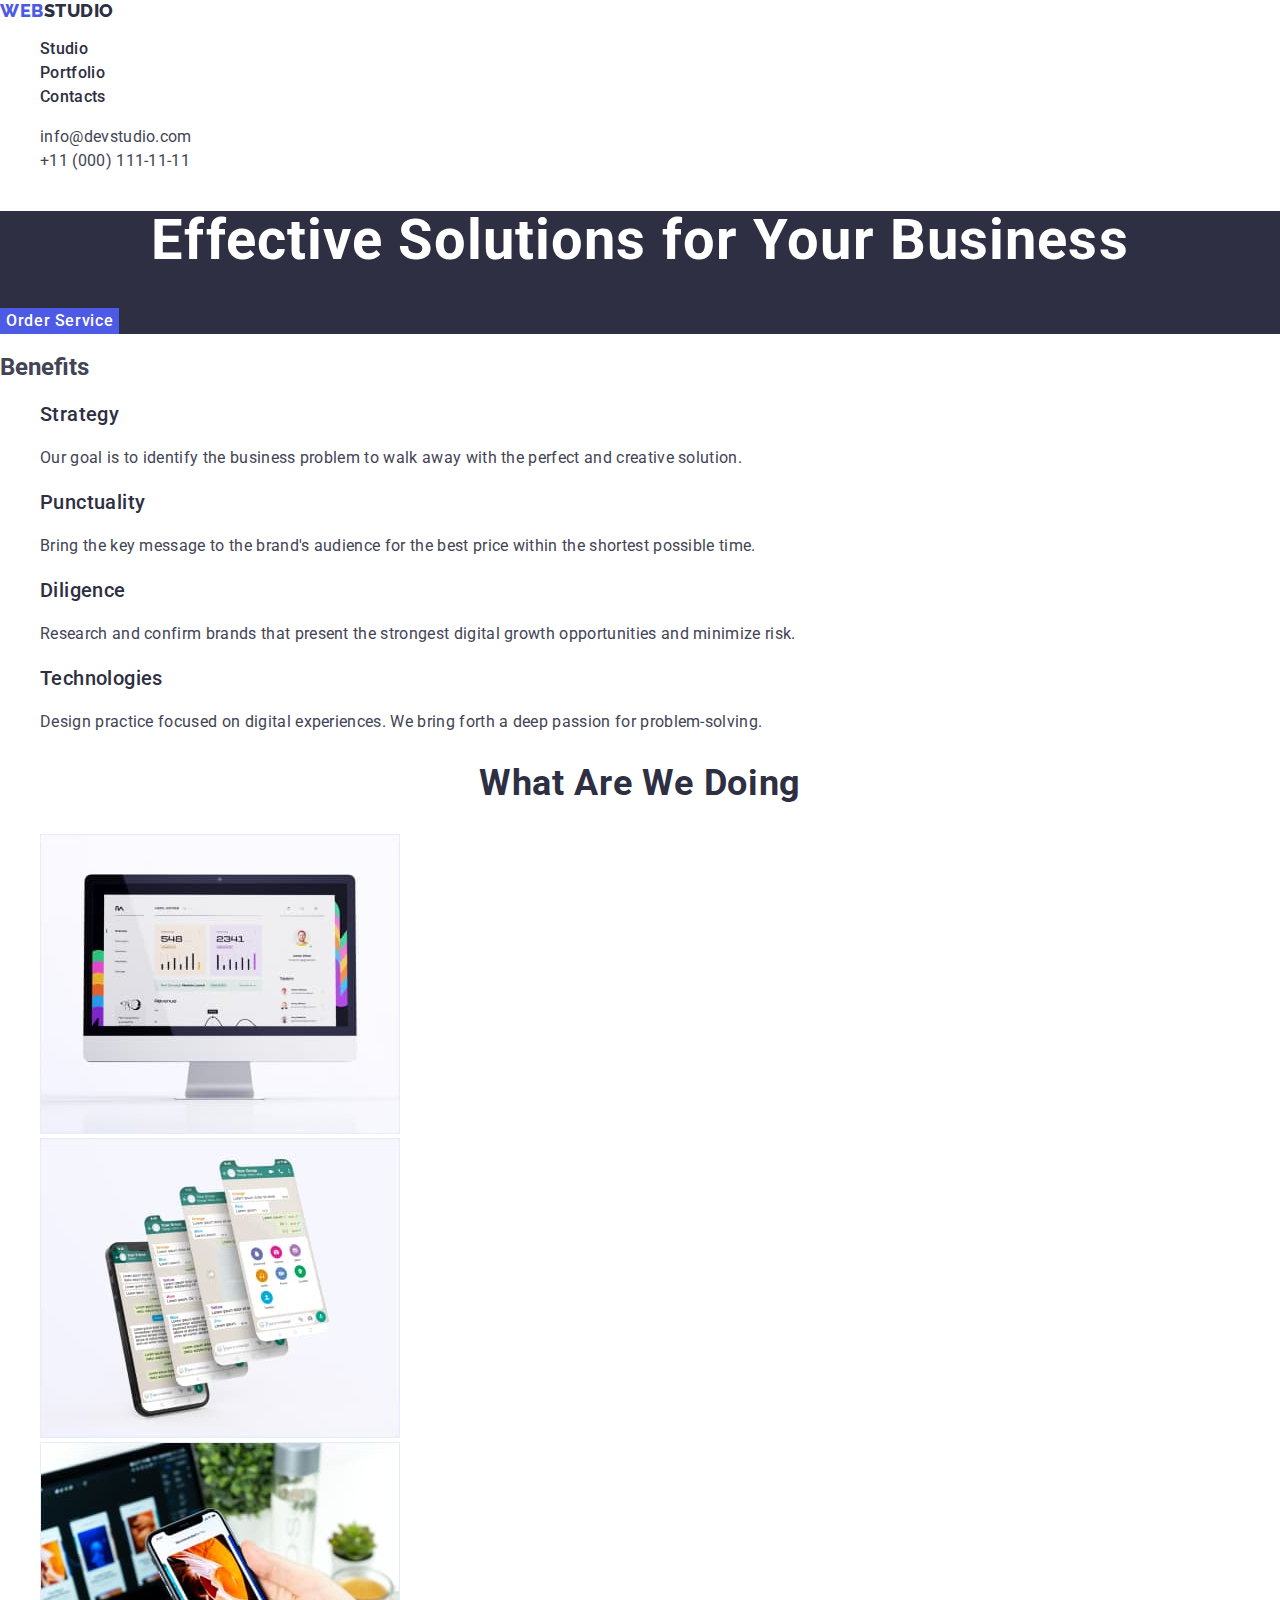
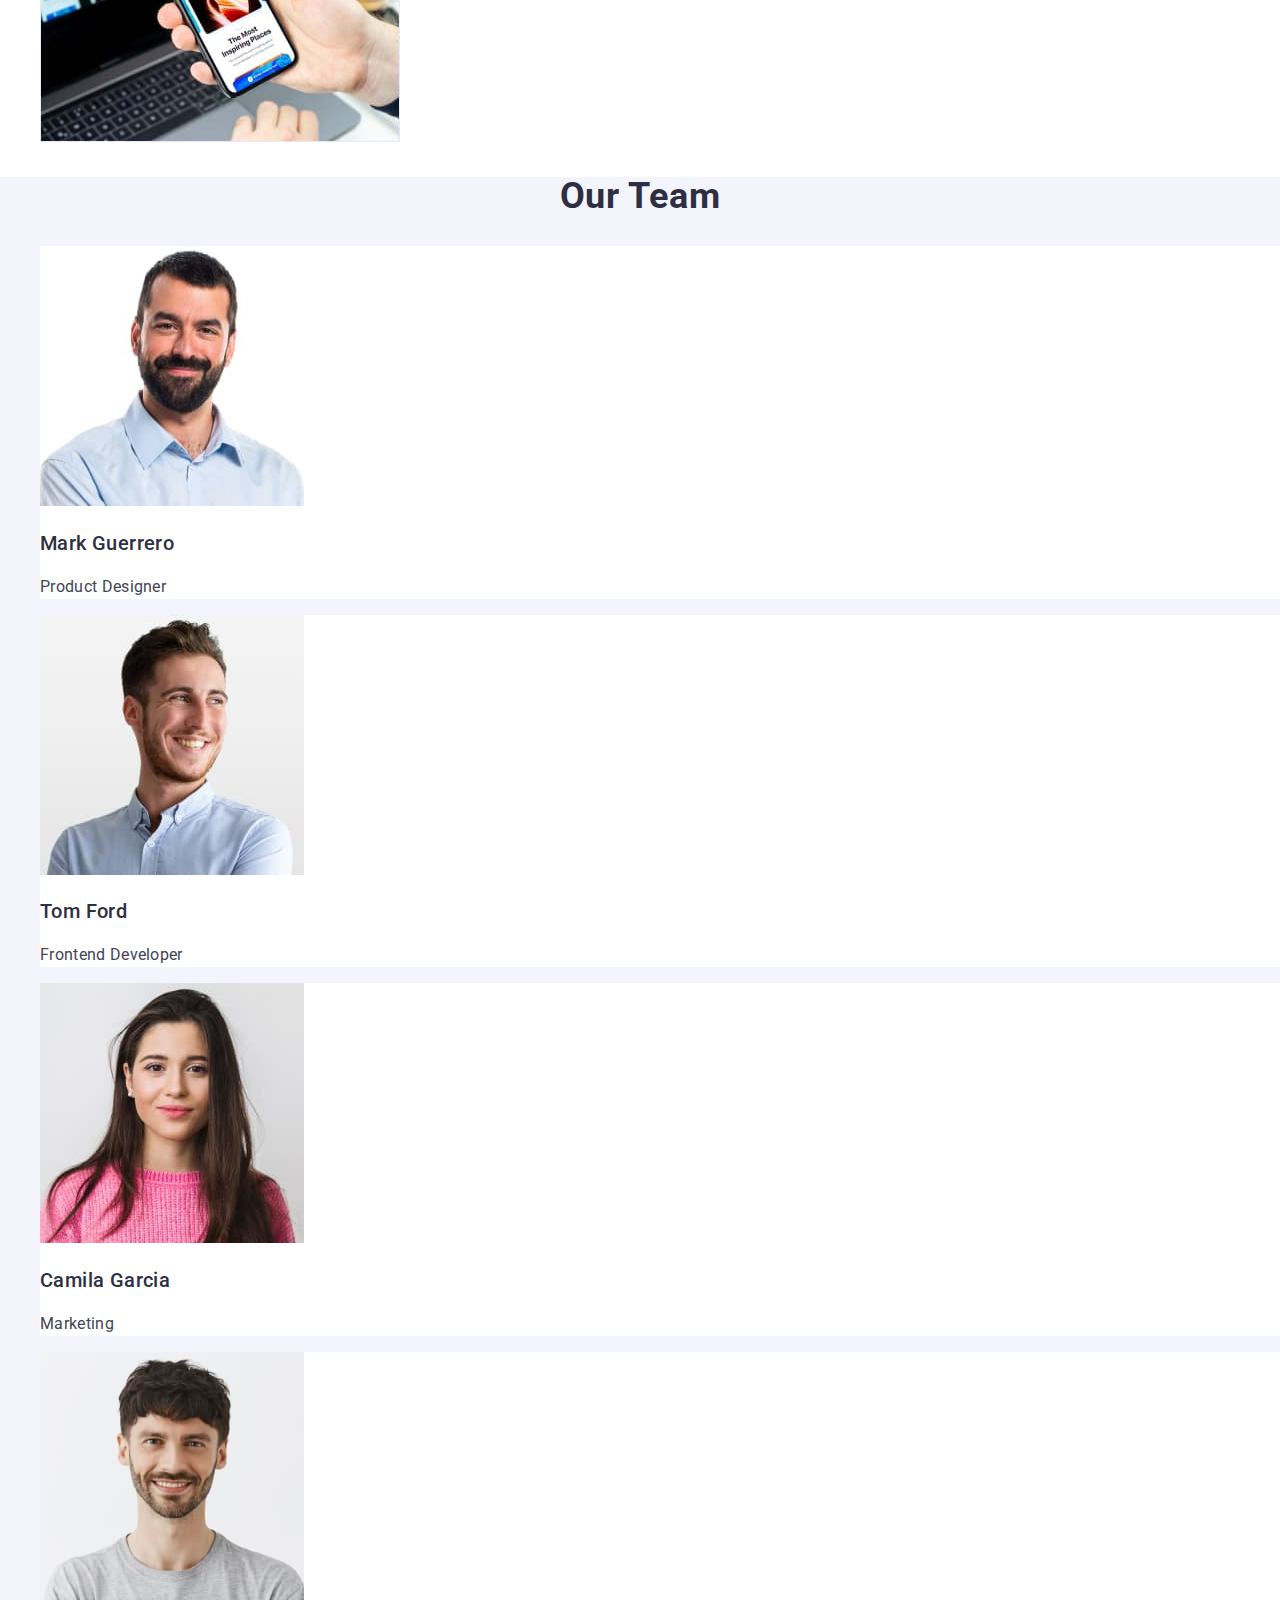
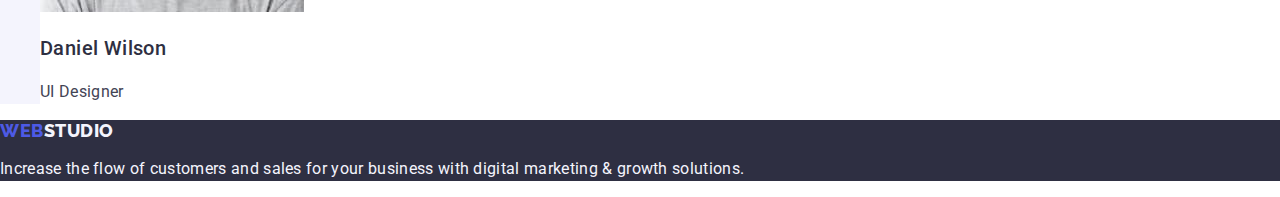
<file: index.html>
<!DOCTYPE html>
<html lang="en">

<head>
    <meta charset="UTF-8">
    <meta name="viewport" content="width=device-width, initial-scale=1.0">
    <title>Webstudio</title>
    <!-- Fonts -->
    <link class="link" rel="preconnect" href="https://fonts.googleapis.com">
    <link class="link" rel="preconnect" href="https://fonts.gstatic.com" crossorigin>
    <link class="link" href="https://fonts.googleapis.com/css2?family=Roboto:wght@400;500;700&display=swap"
        rel="stylesheet">
    <link class="link" href="https://fonts.googleapis.com/css2?family=Raleway:wght@800&display=swap" rel="stylesheet">
    <!-- Normalize -->
    <link rel="stylesheet" href="https://cdn.jsdelivr.net/npm/modern-normalize@2.0.0/modern-normalize.min.css">
    <!-- Custom Styles -->
    <link class="link" rel="stylesheet" href="./css/styles.css">
</head>

<body class="body">
    <!-- Header section  -->
    <header class="header" id="home">
        <nav class="header-nav nav">
            <!-- Logo -->
            <a class="logo link" href="./index.html">Web<span class="logo-dark">Studio</span></a>
            <ul class="nav-list list">
                <li class="nav-list-item"><a class="nav-list-link link" href="./index.html">Studio</a></li>
                <li class="nav-list-item"><a class="nav-list-link link" href="./portfolio.html">Portfolio</a></li>
                <li class="nav-list-item"><a class="nav-list-link link" href="">Contacts</a></li>
            </ul>
        </nav>
        <!-- пошта та контакти -->
        <address class="header-address address">
            <ul class="address-list list">
                <li class="address-list-item"><a class="address-list-link link"
                        href="mailto:info@devstudio.com">info@devstudio.com</a></li>
                <li class="address-list-item"> <a class="address-list-link link" href="tel:+110001111111">+11 (000)
                        111-11-11</a></li>
            </ul>
        </address>
    </header>
    <main>
        <!-- Introduction section -->
        <section class="introduction section">
            <h1 class="introduction-title">Effective Solutions for Your Business</h1>
            <button class="introduction-btn" type="button">Order Service</button>
        </section>
        <!-- Benefits section -->
        <section class="benefits section">
            <h2 class="benefits-title">Benefits</h2>
            <ul class="benefits-list list">
                <li class="benefits-list-item">
                    <h3 class="benefits-list-subtitle">Strategy</h3>
                    <p class="benefits-list-text">Our goal is to identify the business
                        problem to walk away with the perfect and creative solution. </p>
                </li>
                <li class="benefits-list-item">
                    <h3 class="benefits-list-subtitle">Punctuality</h3>
                    <p class="benefits-list-text">Bring the key message to the brand's audience for the best price
                        within the
                        shortest possible
                        time.</p>
                </li>
                <li class="benefits-list-item">
                    <h3 class="benefits-list-subtitle">Diligence</h3>
                    <p class="benefits-list-text">Research and confirm brands that present the strongest digital growth
                        opportunities and minimize
                        risk.</p>
                </li>
                <li class="benefits-list-item">
                    <h3 class="benefits-list-subtitle">Technologies</h3>
                    <p class="benefits-list-text">Design practice focused on digital experiences. We bring forth a deep
                        passion
                        for
                        problem-solving.</p>
                </li>
            </ul>
        </section>
        <!-- Explanation section -->
        <section class="explanation section">
            <h2 class="explanation-title">What Are We Doing</h2>
            <ul class="explanation-list list">
                <li class="explanation-list-item">
                    <img class="explanation-list-img" src="./images/image1.jpg" alt="image of a PC" width="360">
                </li>
                <li class="explanation-list-item">
                    <img class="explanation-list-img" src="./images/image2.jpg"
                        alt="image of a phone with multiple screens" width="360">
                </li>
                <li class="explanation-list-item">
                    <img class="explanation-list-img" src="./images/image3.jpg"
                        alt="image of a hand with a phone and a PC with web development tools" width="360">
                </li>
            </ul>
        </section>
        <!-- Team section -->
        <section class="team section">
            <h2 class="team-title">Our Team</h2>
            <ul class="team-list list">
                <li class="team-list-item"> <img src="./images/person1.jpg" alt="photo of a man" width="264">
                    <h3 class="team-list-title">Mark Guerrero</h3>
                    <p class="team-list-text"> Product Designer</p>
                </li>
                <li class="team-list-item"> <img src="./images/person2.jpg" alt="photo of a man" width="264">
                    <h3 class="team-list-title">Tom Ford</h3>
                    <p class="team-list-text">Frontend Developer</p>
                </li>
                <li class="team-list-item"> <img src="./images/person3.jpg" alt="photo of a woman" width="264">
                    <h3 class="team-list-title">Camila Garcia</h3>
                    <p class="team-list-text">Marketing</p>
                </li>
                <li class="team-list-item"> <img src="./images/person4.jpg" alt="photo of a man" width="264">
                    <h3 class="team-list-title">Daniel Wilson</h3>
                    <p class="team-list-text">UI Designer</p>
                </li>
            </ul>

        </section>
    </main>
    <footer class="footer">
        <!-- логотип -->
        <a class="logo link" href="./index.html">Web<span class="logo-light">Studio</span></a>
        <p class="footer-text">Increase the flow of customers and sales for your business with digital marketing &
            growth
            solutions.</p>
    </footer>
</body>

</html>
</file>
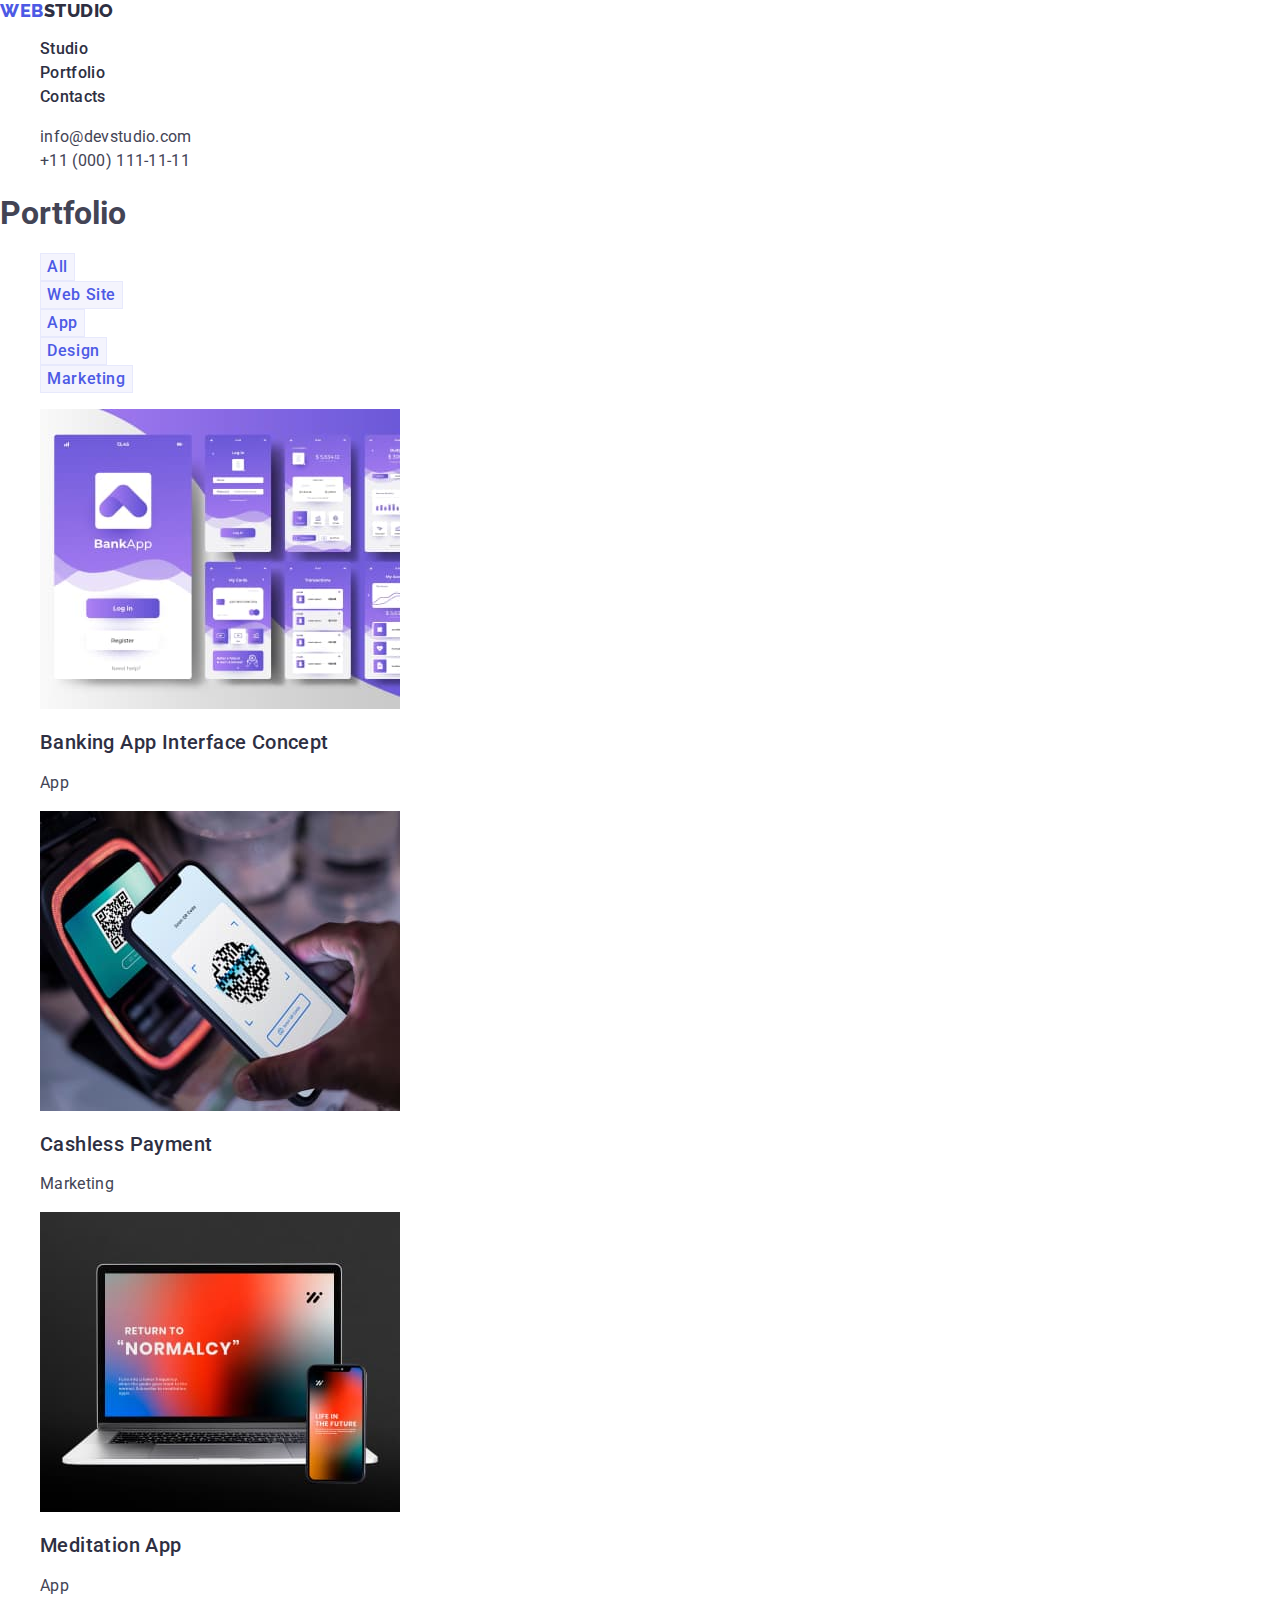
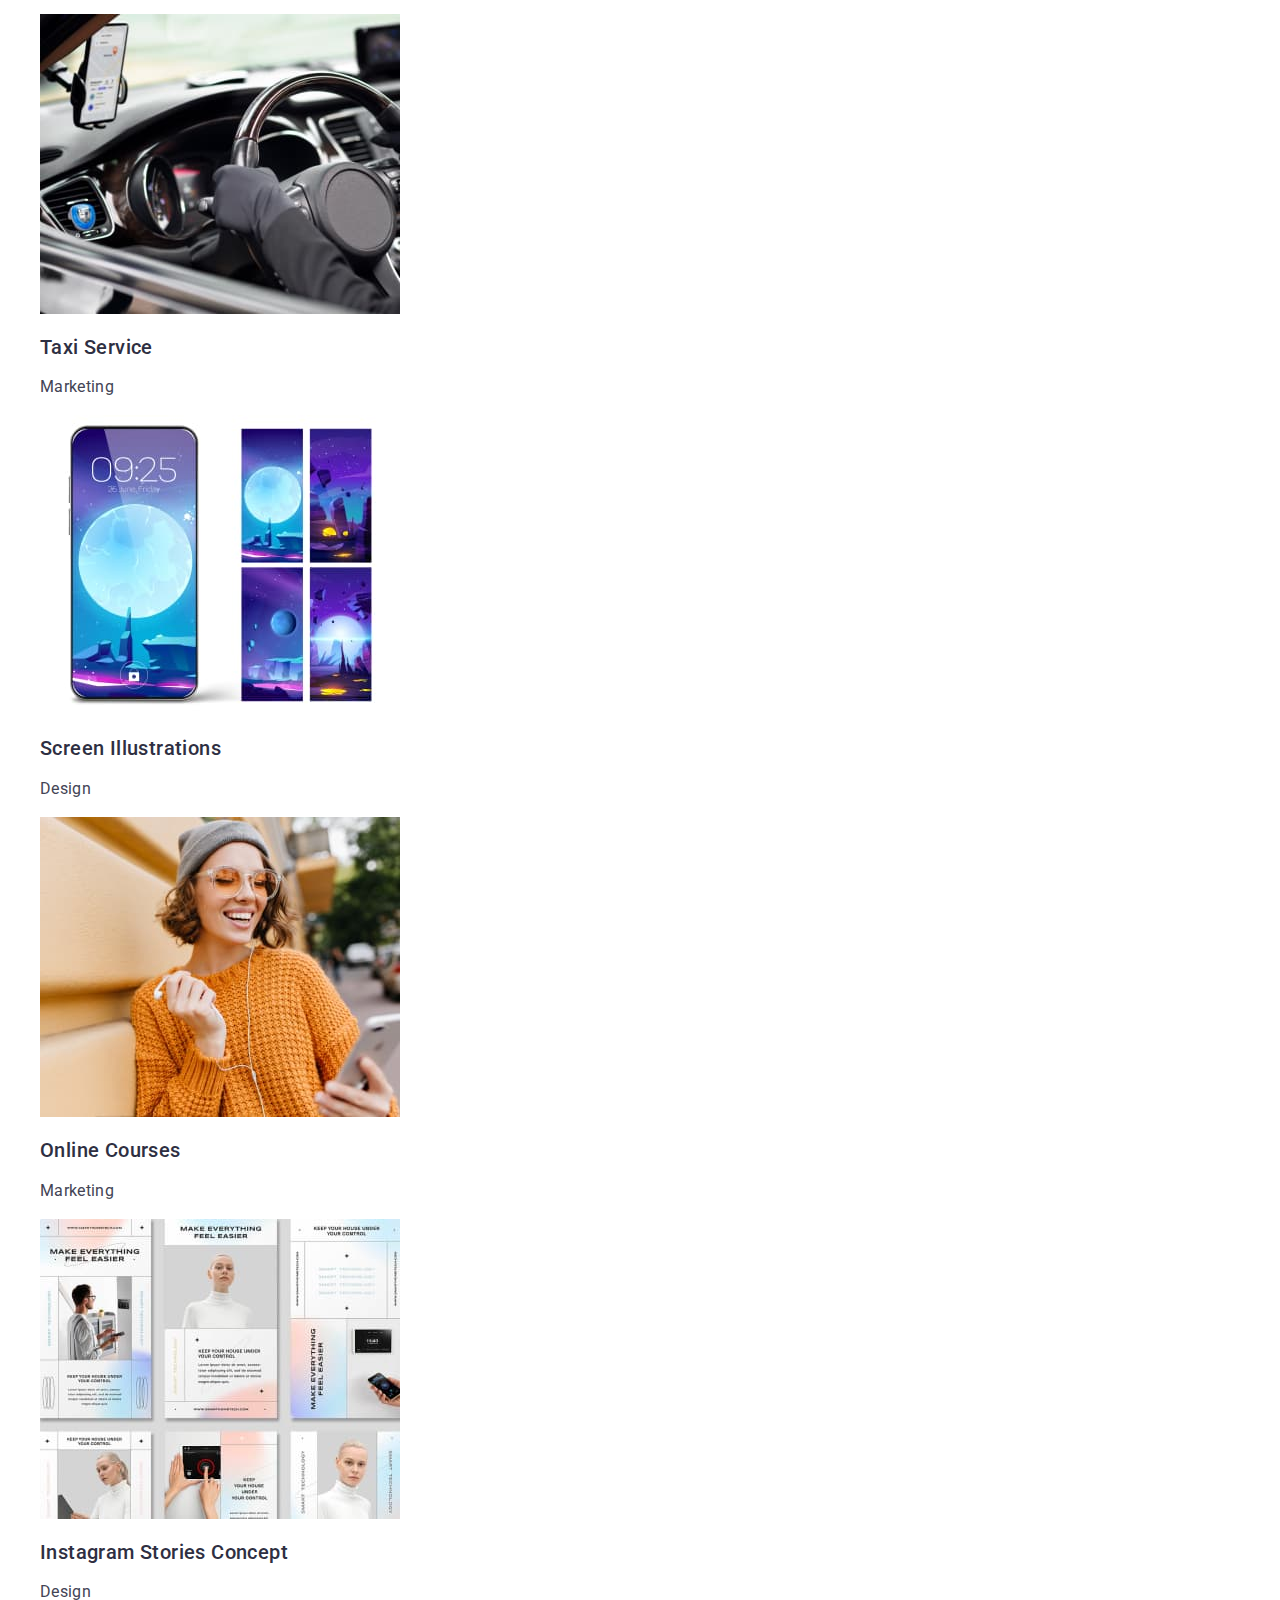
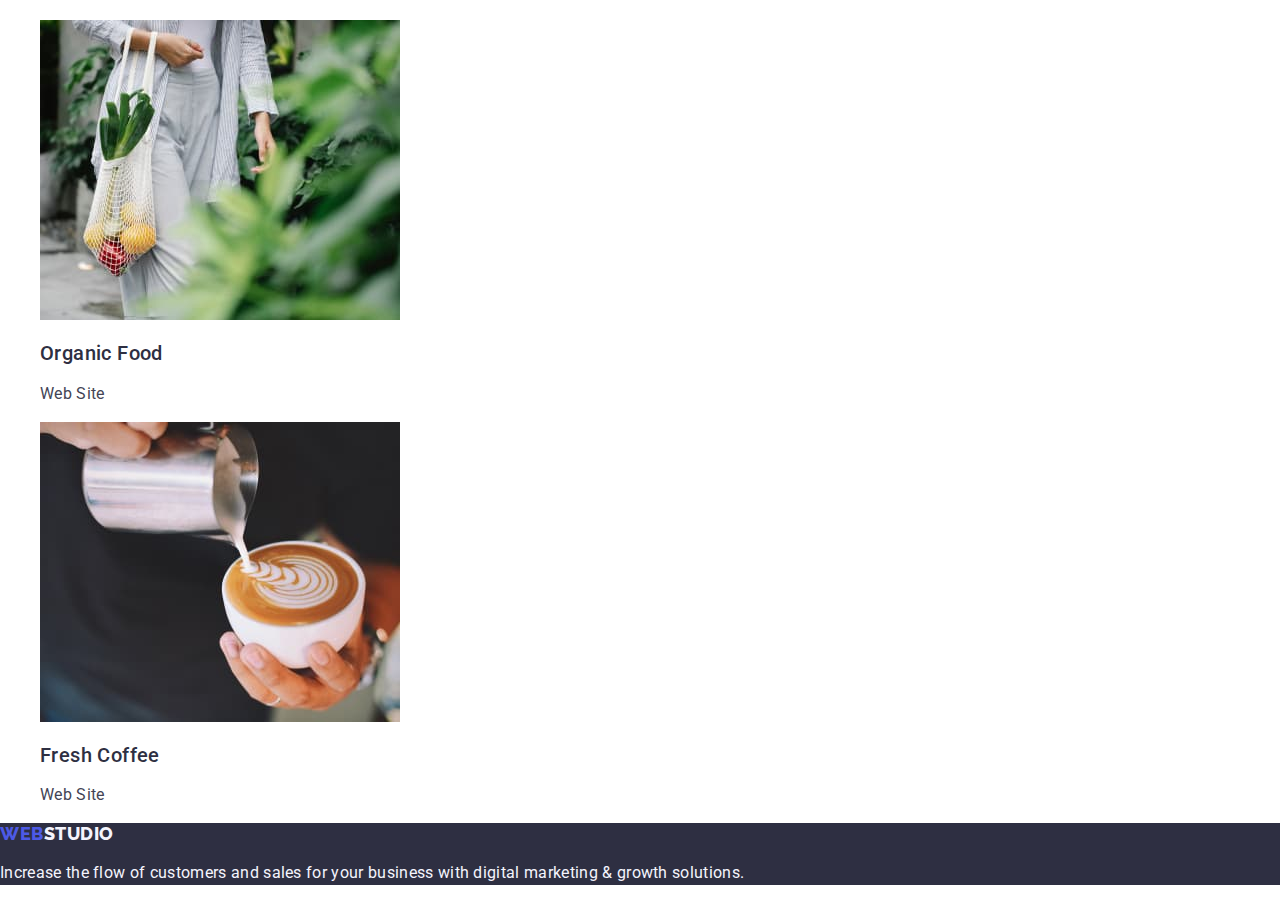
<file: portfolio.html>
<!DOCTYPE html>
<html lang="en">

<head>
    <meta charset="UTF-8">
    <meta name="viewport" content="width=device-width, initial-scale=1.0">
    <title>Portfolio</title>
    <!-- Fonts -->
    <link rel="preconnect" href="https://fonts.googleapis.com">
    <link rel="preconnect" href="https://fonts.gstatic.com" crossorigin>
    <link href="https://fonts.googleapis.com/css2?family=Roboto:wght@400;500;700&display=swap" rel="stylesheet">
    <link href="https://fonts.googleapis.com/css2?family=Raleway:wght@800&display=swap" rel="stylesheet">
    <!-- Normalize -->
    <link rel="stylesheet" href="https://cdn.jsdelivr.net/npm/modern-normalize@2.0.0/modern-normalize.min.css">
    <!-- Custom Styles -->
    <link rel="stylesheet" href="./css/styles.css">
</head>

<body class="body">
    <!-- Header section  -->
    <header class="header" id="home">
        <nav class="header-nav nav">
            <!-- Logo -->
            <a class="logo link" href="./index.html">Web<span class="logo-dark">Studio</span></a>
            <ul class="nav-list list">
                <li class="nav-list-item"><a class="nav-list-link link" href="./index.html">Studio</a></li>
                <li class="nav-list-item"><a class="nav-list-link link" href="./portfolio.html">Portfolio</a></li>
                <li class="nav-list-item"><a class="nav-list-link link" href="">Contacts</a></li>
            </ul>
        </nav>
        <!-- пошта та контакти -->
        <address class="header-address address">
            <ul class="address-list list">
                <li class="address-list-item"><a class="address-list-link link"
                        href="mailto:info@devstudio.com">info@devstudio.com</a></li>
                <li class="address-list-item"> <a class="address-list-link link" href="tel:+110001111111">+11 (000)
                        111-11-11</a></li>
            </ul>
        </address>
    </header>
    <main>
        <section class="projects">
            <h1 class="projects-title">Portfolio</h1>
            <!-- Filter list -->
            <ul class="filter-list list">
                <li class="filter-list-item"><button class="filter-list-btn" type="button">All</button></li>
                <li class="filter-list-item"><button class="filter-list-btn" type="button">Web Site</button></li>
                <li class="filter-list-item"><button class="filter-list-btn" type="button">App</button></li>
                <li class="filter-list-item"><button class="filter-list-btn" type="button">Design</button></li>
                <li class="filter-list-item"><button class="filter-list-btn" type="button">Marketing</button></li>

            </ul>
            <!-- Projects list -->
            <ul class="projects-list list">
                <li class="projects-list-item">
                    <a class="link" href=""> <img class="projects-list-img" src="./images/portfolio1.jpg"
                            alt="Bank App screenshots" width="360">
                        <h2 class="projects-list-subtitle">Banking App Interface Concept</h2>
                        <p class="projects-list-text">App</p>
                    </a>
                </li>
                <li class="projects-list-item">
                    <a class="link" href="">
                        <img class="projects-list-img" src="./images/portfolio2.jpg" alt="payment by a phone"
                            width="360">
                        <h2 class="projects-list-subtitle">Cashless Payment</h2>
                        <p class="projects-list-text">Marketing</p>
                    </a>
                </li>
                <li class="projects-list-item">
                    <a class="link" href="">
                        <img class="projects-list-img" src="./images/portfolio3.jpg"
                            alt="photo of the app on PC and a phone" width="360">
                        <h2 class="projects-list-subtitle">Meditation App</h2>
                        <p class="projects-list-text">App</p>
                    </a>
                </li>
                <li class="projects-list-item">
                    <a class="link" href="">
                        <img src="./images/portfolio4.jpg" alt="photo of a car" width="360">
                        <h2 class="projects-list-subtitle">Taxi Service</h2>
                        <p class="projects-list-text">Marketing</p>
                    </a>
                </li>
                <li class="projects-list-item">
                    <a class="link" href="">
                        <img src="./images/portfolio5.jpg" alt="image of phone wallpapers" width="360">
                        <h2 class="projects-list-subtitle">Screen Illustrations</h2>
                        <p class="projects-list-text">Design</p>
                    </a>
                </li>
                <li class="projects-list-item">
                    <a class="link" href="">
                        <img src="./images/portfolio6.jpg" alt="photo of a girl laughing" width="360">
                        <h2 class="projects-list-subtitle">Online Courses</h2>
                        <p class="projects-list-text">Marketing</p>
                    </a>
                </li>
                <li class="projects-list-item">
                    <a class="link" href="">
                        <img src="./images/portfolio7.jpg" alt="stories illustations" width="360">
                        <h2 class="projects-list-subtitle">Instagram Stories Concept</h2>
                        <p class="projects-list-text">Design</p>
                    </a>
                </li>
                <li class="projects-list-item">
                    <a class="link" href="">
                        <img src="./images/portfolio8.jpg" alt="a peson with a fruit bag" width="360">
                        <h2 class="projects-list-subtitle">Organic Food</h2>
                        <p class="projects-list-text">Web Site</p>
                    </a>
                </li>
                <li class="projects-list-item">
                    <a class="link" href="">
                        <img src="./images/portfolio9.jpg" alt="photo of coffee" width="360">
                        <h2 class="projects-list-subtitle">Fresh Coffee</h2>
                        <p class="projects-list-text">Web Site</p>
                    </a>
                </li>
            </ul>
        </section>
    </main>

    <footer class="footer">
        <!-- логотип -->
        <a class="logo link" href="./index.html">Web<span class="logo-light">Studio</span></a>
        <p class="footer-text">Increase the flow of customers and sales for your business with digital marketing &
            growth
            solutions.</p>
    </footer>
</body>

</html>
</file>
<file: css/styles.css>
:root {
  /* Colors */
  --primary-brand: #4d5ae5;
  --pressed-state: #404bbf;
  --dark: #2e2f42;
  --text: #434455;
  --subtle-text: #8e8f99;
  --accent: #e7e9fc;
  --light: #f4f4fd;
  --white-background: #fff;
  --modal-background: #fcfcfc;
  /* Fonts */
  --primary-font: "Roboto", sans-serif;
  --secondary-font: "Raleway", sans-serif;
}

body {
  font-family: var(--primary-font);
  color: var(--text);
  background-color: var(--white-background);
}

.link {
  text-decoration: none;
  color: currentColor;
}
.list {
  list-style: none;
}
button {
  font-family: inherit;
  cursor: pointer;
  border: none;
}

/* Logo */
.logo {
  font-family: var(--secondary-font);
  font-weight: 800;
  font-size: 18px;
  line-height: 1.17;
  letter-spacing: 0.03em;
  color: var(--primary-brand);
  text-transform: uppercase;
}
.logo-light {
  color: var(--light);
}
.logo-dark {
  color: var(--dark);
}
.logo-accent {
}

/* Header */
.header {
}
.header-nav {
}

/* Navigation */
.nav {
}
.nav-list {
}
.nav-list-item {
  font-weight: 500;
  color: var(--dark);
}
.nav-list-link {
  line-height: 1.5;
  letter-spacing: 0.02em;
}

.nav-list-link:focus {
  color: var(--pressed-state);
}
.nav-list-link:hover {
  color: var(--pressed-state);
}

/* Address */
.header-address {
}
.address {
  font-style: normal;
}
.address-list {
}
.address-list-item {
}
.address-list-link {
  line-height: 1.5;
  letter-spacing: 0.02em;
}

.address-list-item:first-child > a:hover,
.address-list-item:first-child > a:focus {
  color: var(--pressed-state);
}

/* Introduction section */

.section {
}

.introduction {
  background-color: var(--dark);
}

.introduction-title {
  text-align: center;
  font-size: 56px;
  line-height: 1.07;
  letter-spacing: 0.02em;
  color: var(--white-background);
}

.introduction-btn {
  background-color: var(--primary-brand);
  font-weight: 500;
  font-size: 16px;
  line-height: 1.5;
  letter-spacing: 0.04em;
  color: var(--white-background);
}

.introduction-btn:hover,
.introduction-btn:focus {
  background-color: var(--pressed-state);
}

/* Benefits section */
.benefits {
}
.benefits-title {
}
.benefits-list {
}
.benefits-list-item {
}
.benefits-list-subtitle {
  font-weight: 500;
  font-size: 20px;
  line-height: 1.2;
  letter-spacing: 0.02em;
  color: var(--dark);
}
.benefits-list-text {
  line-height: 1.5;
  letter-spacing: 0.02em;
}
.explanation {
}
.explanation-title {
  color: var(--dark);
  font-size: 36px;
  line-height: 1.11;
  letter-spacing: 0.02em;
  text-transform: capitalize;
  text-align: center;
}
.explanation-list {
}
.explanation-list-item {
}
.explanation-list-img {
}
.team {
  background-color: var(--light);
}
.team-title {
  color: var(--dark);
  font-size: 36px;
  line-height: 1.11;
  letter-spacing: 0.02em;
  text-transform: capitalize;
  text-align: center;
}
.team-list {
}
.team-list-item {
  background-color: var(--white-background);
}
.team-list-title {
  font-weight: 500;
  font-size: 20px;
  line-height: 1.2;
  letter-spacing: 0.02em;
  color: var(--dark);
}
.team-list-text {
  line-height: 1.5;
  letter-spacing: 0.02em;
}

/* Portfolio */
.projects {
}
.projects-title {
}
.filter-list {
}
.filter-list-item {
}
.filter-list-btn {
  font-family: var(--primary-font);
  background-color: var(--light);
  color: var(--primary-brand);
  border: 1px solid var(--accent);
  font-weight: 500;
  font-size: 16px;
  line-height: 1.5;
  letter-spacing: 0.04em;
}
.filter-list-btn:hover,
.filter-list-btn:focus {
  background-color: var(--pressed-state);
  color: var(--white-background);
}
.projects-list {
}
.projects-list-item {
}
.projects-list-img {
}
.projects-list-subtitle {
  font-weight: 500;
  font-size: 20px;
  line-height: 1.2;
  letter-spacing: 0.02em;
  color: var(--dark);
}
.projects-list-text {
  line-height: 1.5;
  letter-spacing: 0.02em;
}

/* Footer */
.footer {
  background-color: var(--dark);
}
.footer-text {
  line-height: 1.5;
  letter-spacing: 0.02em;
  color: var(--light);
}
</file>
